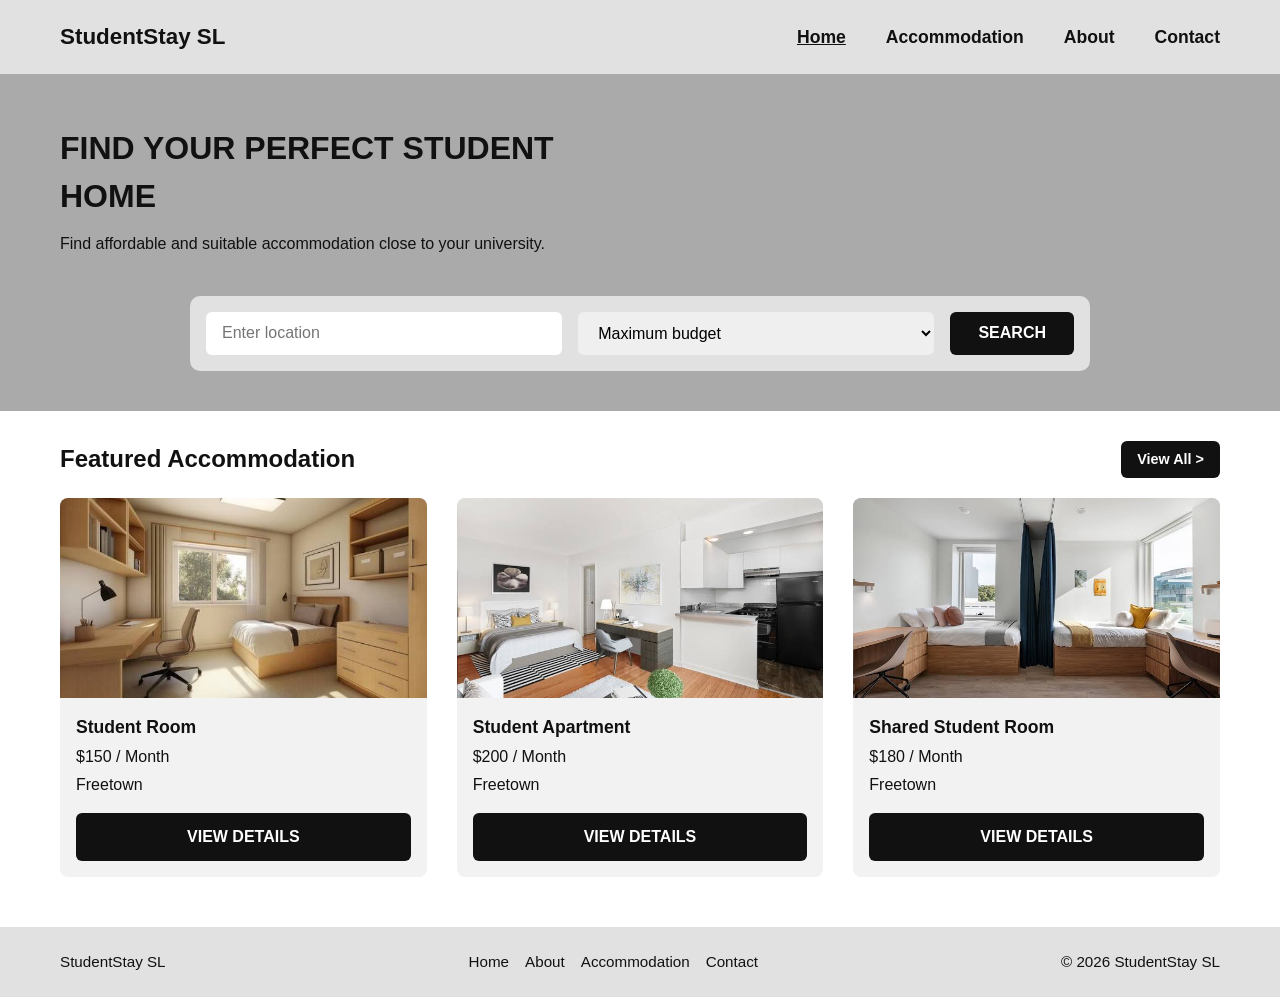
<file: index.html>
<!DOCTYPE html>
<html lang="en">
<head>
  <meta charset="UTF-8">
  <meta name="viewport" content="width=device-width, initial-scale=1.0">
  <title>StudentStay SL | Home</title>
  <link rel="stylesheet" href="css/style.css">
</head>
<body>

  <header class="site-header">
    <a class="logo" href="index.html">StudentStay SL</a>
    <nav class="main-nav">
      <a href="index.html" class="active">Home</a>
      <a href="accommodation.html">Accommodation</a>
      <a href="about.html">About</a>
      <a href="contact.html">Contact</a>
    </nav>
  </header>

  <main>
    <section class="hero">
      <h1>FIND YOUR PERFECT STUDENT HOME</h1>
      <p>Find affordable and suitable accommodation close to your university.</p>

      <form class="search-bar" action="accommodation.html">
        <input type="text" placeholder="Enter location">
        <select>
          <option>Maximum budget</option>
          <option>$100</option>
          <option>$200</option>
          <option>$300</option>
        </select>
        <button type="submit">SEARCH</button>
      </form>
    </section>

    <section class="featured">
      <div class="section-head">
        <h2>Featured Accommodation</h2>
        <a class="btn-small" href="accommodation.html">View All &gt;</a>
      </div>

      <div class="card-grid">
        <article class="card">
          <div class="card-img" style="background-image: url('images/room1.jpg'); background-size: cover; background-position: center;"></div>
          <div class="card-body">
            <h3>Student Room</h3>
            <p>$150 / Month</p>
            <p>Freetown</p>
            <a class="btn" href="details.html">VIEW DETAILS</a>
          </div>
        </article>

        <article class="card">
          <div class="card-img" style="background-image: url('images/room2.jpg'); background-size: cover; background-position: center;"></div>
          <div class="card-body">
            <h3>Student Apartment</h3>
            <p>$200 / Month</p>
            <p>Freetown</p>
            <a class="btn" href="details.html">VIEW DETAILS</a>
          </div>
        </article>

        <article class="card">
          <div class="card-img" style="background-image: url('images/room3.jpg'); background-size: cover; background-position: center;"></div>
          <div class="card-body">
            <h3>Shared Student Room</h3>
            <p>$180 / Month</p>
            <p>Freetown</p>
            <a class="btn" href="details.html">VIEW DETAILS</a>
          </div>
        </article>
      </div>
    </section>
  </main>

  <footer class="site-footer">
    <span>StudentStay SL</span>
    <nav class="footer-nav">
      <a href="index.html">Home</a>
      <a href="about.html">About</a>
      <a href="accommodation.html">Accommodation</a>
      <a href="contact.html">Contact</a>
    </nav>
    <span>© 2026 StudentStay SL</span>
  </footer>

</body>
</html>
</file>
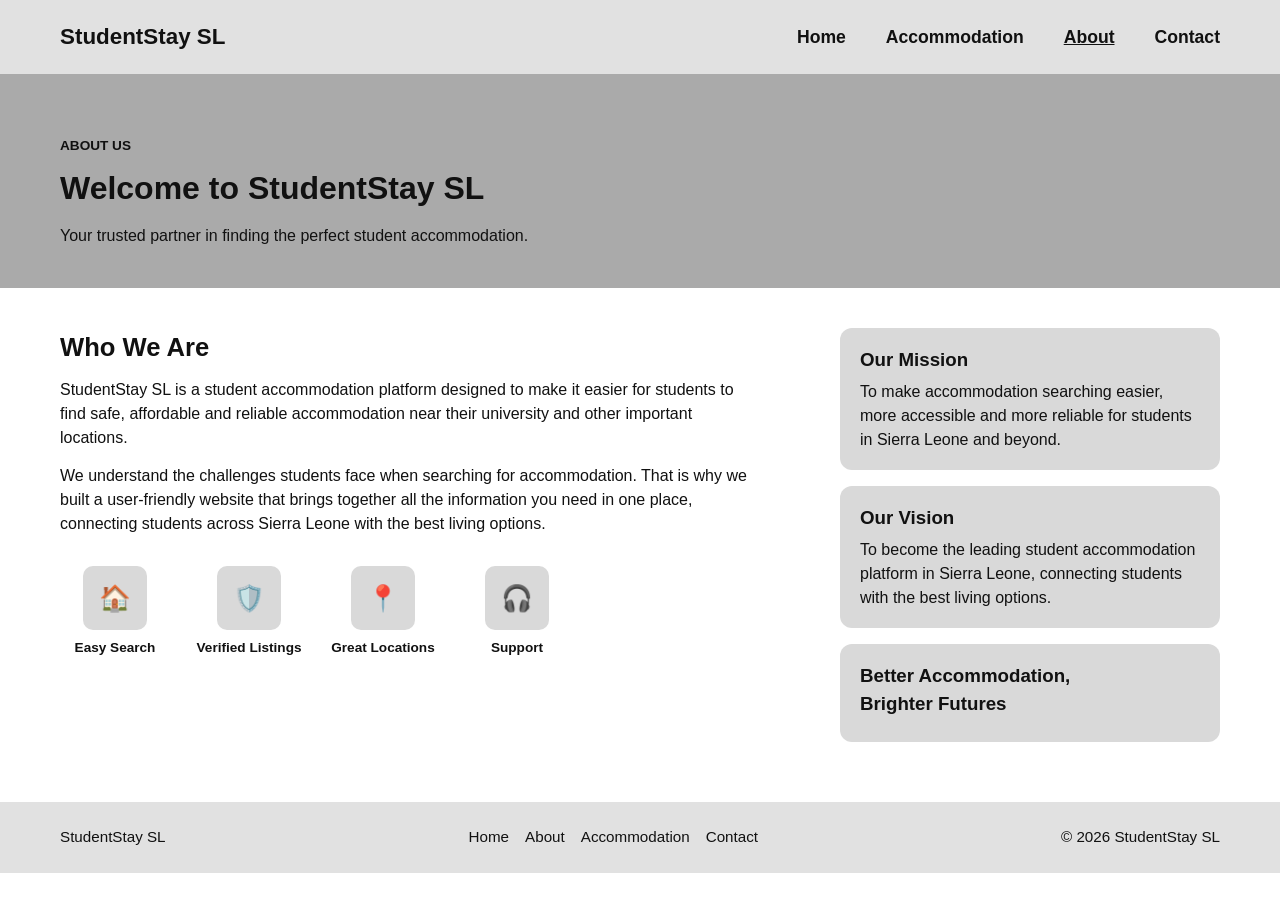
<file: about.html>
<!DOCTYPE html>
<html lang="en">
<head>
  <meta charset="UTF-8">
  <meta name="viewport" content="width=device-width, initial-scale=1.0">
  <title>StudentStay SL | About</title>
  <link rel="stylesheet" href="css/style.css">
</head>
<body>

  <header class="site-header">
    <a class="logo" href="index.html">StudentStay SL</a>
    <nav class="main-nav">
      <a href="index.html">Home</a>
      <a href="accommodation.html">Accommodation</a>
      <a href="about.html" class="active">About</a>
      <a href="contact.html">Contact</a>
    </nav>
  </header>

  <main>
    <section class="hero">
      <p class="eyebrow">ABOUT US</p>
      <h1>Welcome to StudentStay SL</h1>
      <p>Your trusted partner in finding the perfect student accommodation.</p>
    </section>

    <section class="about-layout">

      <div class="about-text">
        <h2>Who We Are</h2>
        <p>StudentStay SL is a student accommodation platform designed to make it easier for students to find safe, affordable and reliable accommodation near their university and other important locations.</p>
        <p>We understand the challenges students face when searching for accommodation. That is why we built a user-friendly website that brings together all the information you need in one place, connecting students across Sierra Leone with the best living options.</p>

        <div class="about-icons">
          <div class="icon-item">
            <div class="icon-box">🏠</div>
            <span>Easy Search</span>
          </div>
          <div class="icon-item">
            <div class="icon-box">🛡️</div>
            <span>Verified Listings</span>
          </div>
          <div class="icon-item">
            <div class="icon-box">📍</div>
            <span>Great Locations</span>
          </div>
          <div class="icon-item">
            <div class="icon-box">🎧</div>
            <span>Support</span>
          </div>
        </div>
      </div>

      <div class="about-side">
        <div class="info-box">
          <h3>Our Mission</h3>
          <p>To make accommodation searching easier, more accessible and more reliable for students in Sierra Leone and beyond.</p>
        </div>
        <div class="info-box">
          <h3>Our Vision</h3>
          <p>To become the leading student accommodation platform in Sierra Leone, connecting students with the best living options.</p>
        </div>
        <div class="info-box">
          <h3>Better Accommodation,<br>Brighter Futures</h3>
        </div>
      </div>

    </section>
  </main>

  <footer class="site-footer">
    <span>StudentStay SL</span>
    <nav class="footer-nav">
      <a href="index.html">Home</a>
      <a href="about.html">About</a>
      <a href="accommodation.html">Accommodation</a>
      <a href="contact.html">Contact</a>
    </nav>
    <span>© 2026 StudentStay SL</span>
  </footer>

</body>
</html>
</file>
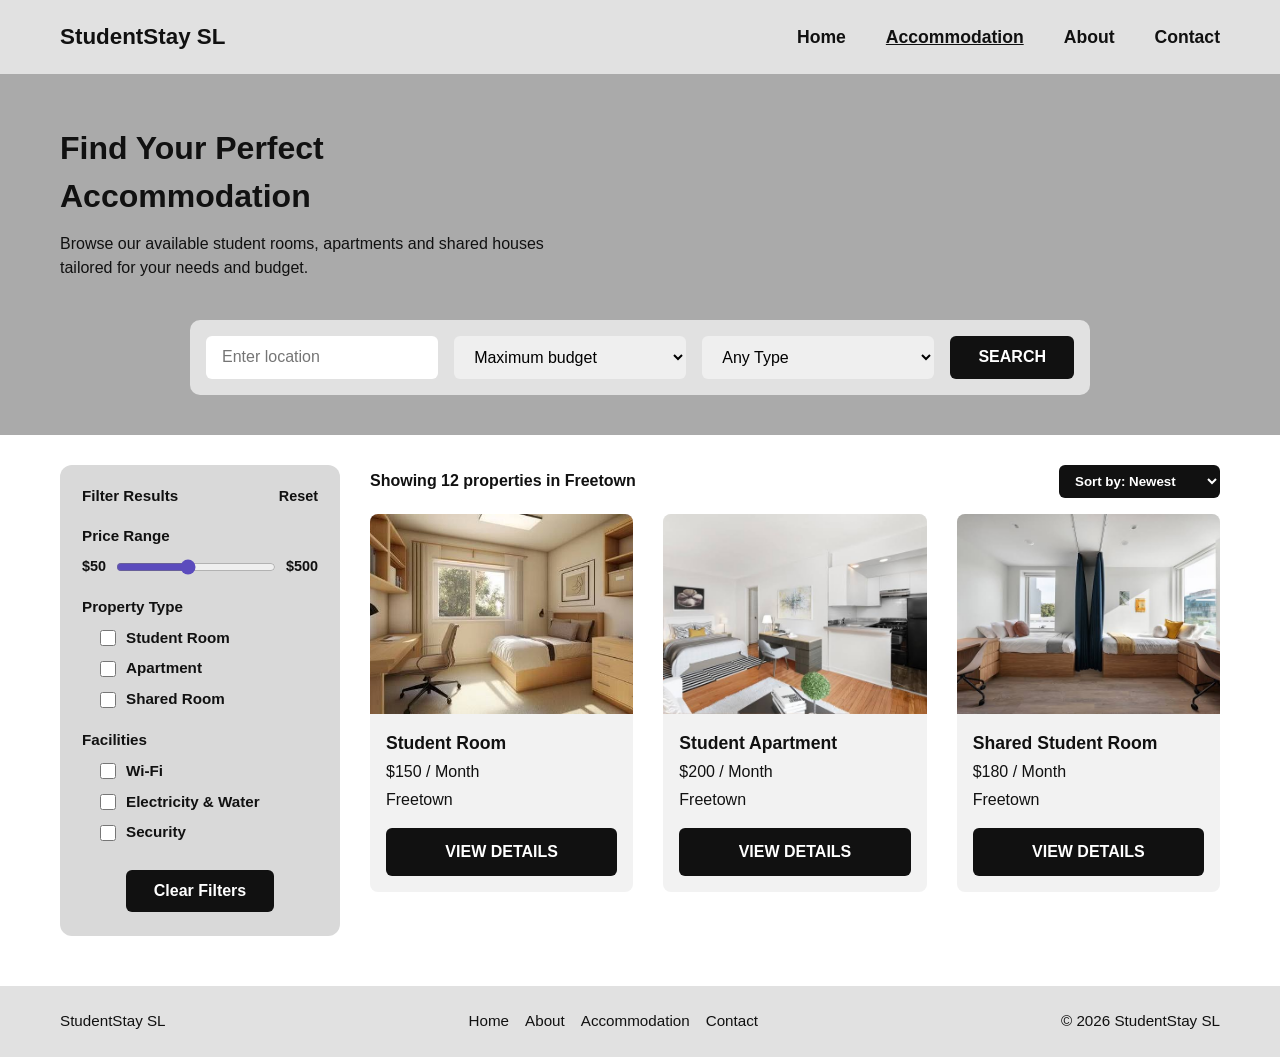
<file: accommodation.html>
<!DOCTYPE html>
<html lang="en">
<head>
  <meta charset="UTF-8">
  <meta name="viewport" content="width=device-width, initial-scale=1.0">
  <title>StudentStay SL | Accommodation</title>
  <link rel="stylesheet" href="css/style.css">
</head>
<body>

  <header class="site-header">
    <a class="logo" href="index.html">StudentStay SL</a>
    <nav class="main-nav">
      <a href="index.html">Home</a>
      <a href="accommodation.html" class="active">Accommodation</a>
      <a href="about.html">About</a>
      <a href="contact.html">Contact</a>
    </nav>
  </header>

  <main>
    <section class="hero">
      <h1>Find Your Perfect Accommodation</h1>
      <p>Browse our available student rooms, apartments and shared houses tailored for your needs and budget.</p>

      <form class="search-bar">
        <input type="text" placeholder="Enter location">
        <select>
          <option>Maximum budget</option>
          <option>$100</option>
          <option>$200</option>
          <option>$300</option>
        </select>
        <select>
          <option>Any Type</option>
          <option>Student Room</option>
          <option>Apartment</option>
          <option>Shared Room</option>
        </select>
        <button type="submit">SEARCH</button>
      </form>
    </section>

    <section class="results-layout">

      <aside class="filters">
        <form>
          <div class="filters-top">
            <h2>Filter Results</h2>
            <button type="reset" class="link-btn">Reset</button>
          </div>

          <h3>Price Range</h3>
          <div class="price-row">
            <span>$50</span>
            <input type="range" min="50" max="500" value="250">
            <span>$500</span>
          </div>

          <h3>Property Type</h3>
          <label><input type="checkbox"> Student Room</label>
          <label><input type="checkbox"> Apartment</label>
          <label><input type="checkbox"> Shared Room</label>

          <h3>Facilities</h3>
          <label><input type="checkbox"> Wi-Fi</label>
          <label><input type="checkbox"> Electricity &amp; Water</label>
          <label><input type="checkbox"> Security</label>

          <button type="reset" class="btn clear-btn">Clear Filters</button>
        </form>
      </aside>

      <div class="results">
        <div class="results-top">
          <p><strong>Showing 12 properties in Freetown</strong></p>
          <select class="sort">
            <option>Sort by: Newest</option>
            <option>Price: Low to High</option>
            <option>Price: High to Low</option>
          </select>
        </div>

        <div class="card-grid">
          <article class="card">
            <div class="card-img" style="background-image: url('images/room1.jpg'); background-size: cover; background-position: center;"></div>
            <div class="card-body">
              <h3>Student Room</h3>
              <p>$150 / Month</p>
              <p>Freetown</p>
              <a class="btn" href="details.html">VIEW DETAILS</a>
            </div>
          </article>

          <article class="card">
            <div class="card-img" style="background-image: url('images/room2.jpg'); background-size: cover; background-position: center;"></div>
            <div class="card-body">
              <h3>Student Apartment</h3>
              <p>$200 / Month</p>
              <p>Freetown</p>
              <a class="btn" href="details.html">VIEW DETAILS</a>
            </div>
          </article>

          <article class="card">
            <div class="card-img" style="background-image: url('images/room3.jpg'); background-size: cover; background-position: center;"></div>
            <div class="card-body">
              <h3>Shared Student Room</h3>
              <p>$180 / Month</p>
              <p>Freetown</p>
              <a class="btn" href="details.html">VIEW DETAILS</a>
            </div>
          </article>
        </div>
      </div>

    </section>
  </main>

  <footer class="site-footer">
    <span>StudentStay SL</span>
    <nav class="footer-nav">
      <a href="index.html">Home</a>
      <a href="about.html">About</a>
      <a href="accommodation.html">Accommodation</a>
      <a href="contact.html">Contact</a>
    </nav>
    <span>© 2026 StudentStay SL</span>
  </footer>

</body>
</html>
</file>
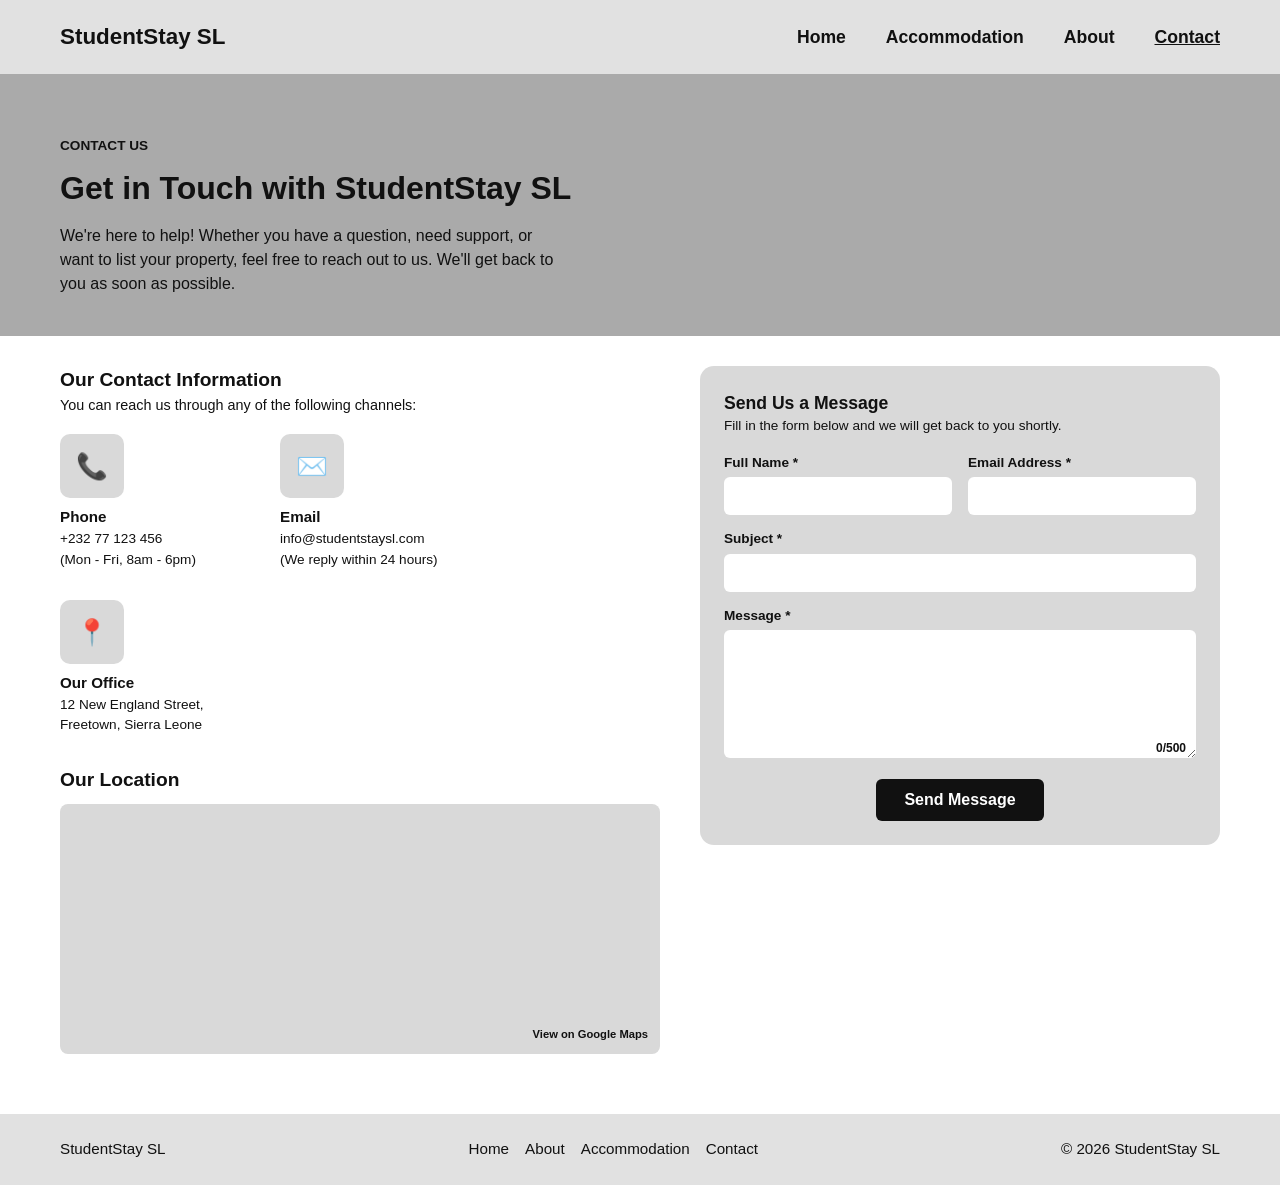
<file: contact.html>
<!DOCTYPE html>
<html lang="en">
<head>
  <meta charset="UTF-8">
  <meta name="viewport" content="width=device-width, initial-scale=1.0">
  <title>StudentStay SL | Contact</title>
  <link rel="stylesheet" href="css/style.css">
</head>
<body>

  <header class="site-header">
    <a class="logo" href="index.html">StudentStay SL</a>
    <nav class="main-nav">
      <a href="index.html">Home</a>
      <a href="accommodation.html">Accommodation</a>
      <a href="about.html">About</a>
      <a href="contact.html" class="active">Contact</a>
    </nav>
  </header>

  <main>
    <section class="hero">
      <p class="eyebrow">CONTACT US</p>
      <h1>Get in Touch with StudentStay SL</h1>
      <p>We're here to help! Whether you have a question, need support, or want to list your property, feel free to reach out to us. We'll get back to you as soon as possible.</p>
    </section>

    <section class="contact-layout">

      <div class="contact-info">
        <h2>Our Contact Information</h2>
        <p>You can reach us through any of the following channels:</p>

        <div class="contact-icons">
          <div class="contact-item">
            <div class="icon-box">📞</div>
            <h3>Phone</h3>
            <p>+232 77 123 456</p>
            <p>(Mon - Fri, 8am - 6pm)</p>
          </div>
          <div class="contact-item">
            <div class="icon-box">✉️</div>
            <h3>Email</h3>
            <p>info@studentstaysl.com</p>
            <p>(We reply within 24 hours)</p>
          </div>
          <div class="contact-item">
            <div class="icon-box">📍</div>
            <h3>Our Office</h3>
            <p>12 New England Street,</p>
            <p>Freetown, Sierra Leone</p>
          </div>
        </div>

        <h2 class="location-title">Our Location</h2>
        <div class="map-big">
          <a class="map-link" href="https://www.google.com/maps" target="_blank">View on Google Maps</a>
        </div>
      </div>

      <div class="contact-form">
        <h2>Send Us a Message</h2>
        <p>Fill in the form below and we will get back to you shortly.</p>

        <form>
          <div class="form-row">
            <div class="field">
              <label for="name">Full Name *</label>
              <input type="text" id="name" required>
            </div>
            <div class="field">
              <label for="email">Email Address *</label>
              <input type="email" id="email" required>
            </div>
          </div>

          <div class="field">
            <label for="subject">Subject *</label>
            <input type="text" id="subject" required>
          </div>

          <div class="field">
            <label for="message">Message *</label>
            <textarea id="message" rows="6" maxlength="500" required></textarea>
            <span class="counter" id="counter">0/500</span>
          </div>

          <button type="submit" class="btn send-btn">Send Message</button>
        </form>
      </div>

    </section>
  </main>

  <footer class="site-footer">
    <span>StudentStay SL</span>
    <nav class="footer-nav">
      <a href="index.html">Home</a>
      <a href="about.html">About</a>
      <a href="accommodation.html">Accommodation</a>
      <a href="contact.html">Contact</a>
    </nav>
    <span>© 2026 StudentStay SL</span>
  </footer>

  <script>
    var box = document.getElementById("message");
    var counter = document.getElementById("counter");
    box.addEventListener("input", function () {
      counter.textContent = box.value.length + "/500";
    });
  </script>

</body>
</html>
</file>
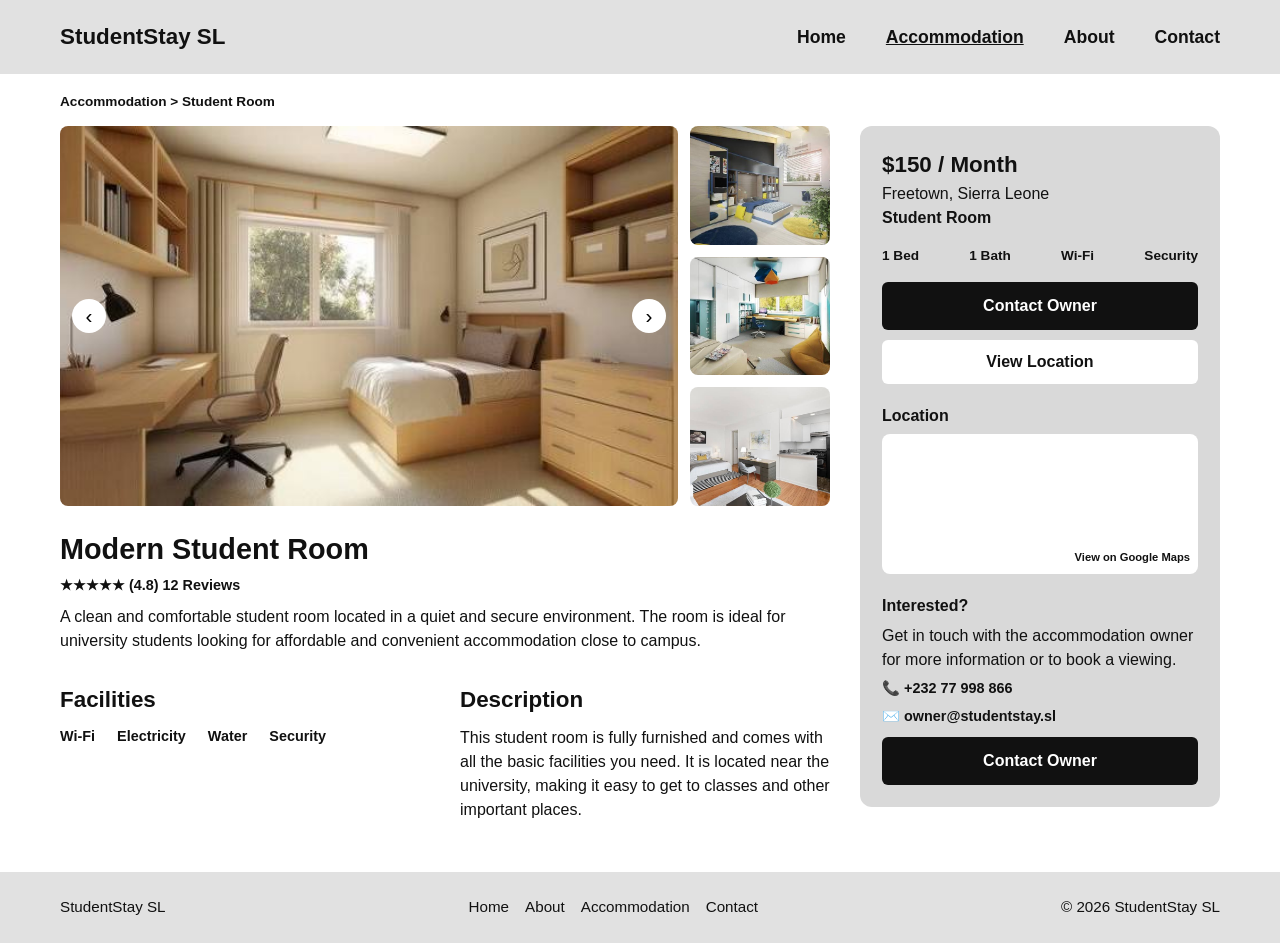
<file: details.html>
<!DOCTYPE html>
<html lang="en">
<head>
  <meta charset="UTF-8">
  <meta name="viewport" content="width=device-width, initial-scale=1.0">
  <title>StudentStay SL | Accommodation Details</title>
  <link rel="stylesheet" href="css/style.css">
</head>
<body>

  <header class="site-header">
    <a class="logo" href="index.html">StudentStay SL</a>
    <nav class="main-nav">
      <a href="index.html">Home</a>
      <a href="accommodation.html" class="active">Accommodation</a>
      <a href="about.html">About</a>
      <a href="contact.html">Contact</a>
    </nav>
  </header>

  <main>
    <p class="breadcrumb"><a href="accommodation.html">Accommodation</a> &gt; Student Room</p>

    <section class="details-layout">

      <div class="details-main">
        <div class="gallery">
          <div class="gallery-main" style="background-image: url('images/room1.jpg'); background-size: cover; background-position: center;">
            <button class="arrow" type="button">&#8249;</button>
            <button class="arrow" type="button">&#8250;</button>
          </div>
          <div class="gallery-thumbs">
            <div class="thumb" style="background-image: url('images/room4.jpg'); background-size: cover; background-position: center;"></div>
            <div class="thumb" style="background-image: url('images/room5.jpg'); background-size: cover; background-position: center;"></div>
            <div class="thumb" style="background-image: url('images/room2.jpg'); background-size: cover; background-position: center;"></div>
          </div>
        </div>

        <div class="room-info">
          <h1>Modern Student Room</h1>
          <p class="rating">★★★★★ (4.8) 12 Reviews</p>
          <p>A clean and comfortable student room located in a quiet and secure environment. The room is ideal for university students looking for affordable and convenient accommodation close to campus.</p>
        </div>

        <div class="facilities-desc">
          <div>
            <h2>Facilities</h2>
            <div class="facility-list">
              <span>Wi-Fi</span>
              <span>Electricity</span>
              <span>Water</span>
              <span>Security</span>
            </div>
          </div>
          <div>
            <h2>Description</h2>
            <p>This student room is fully furnished and comes with all the basic facilities you need. It is located near the university, making it easy to get to classes and other important places.</p>
          </div>
        </div>
      </div>

      <aside class="price-box">
        <p class="price">$150 / Month</p>
        <p>Freetown, Sierra Leone</p>
        <p><strong>Student Room</strong></p>

        <div class="features">
          <span>1 Bed</span>
          <span>1 Bath</span>
          <span>Wi-Fi</span>
          <span>Security</span>
        </div>

        <a class="btn" href="contact.html">Contact Owner</a>
        <a class="btn-white" href="#location">View Location</a>

        <h3 id="location">Location</h3>
        <div class="map-box">
          <a class="map-link" href="https://www.google.com/maps" target="_blank">View on Google Maps</a>
        </div>

        <h3>Interested?</h3>
        <p>Get in touch with the accommodation owner for more information or to book a viewing.</p>
        <p class="contact-line">📞 +232 77 998 866</p>
        <p class="contact-line">✉️ owner@studentstay.sl</p>
        <a class="btn" href="contact.html">Contact Owner</a>
      </aside>

    </section>
  </main>

  <footer class="site-footer">
    <span>StudentStay SL</span>
    <nav class="footer-nav">
      <a href="index.html">Home</a>
      <a href="about.html">About</a>
      <a href="accommodation.html">Accommodation</a>
      <a href="contact.html">Contact</a>
    </nav>
    <span>© 2026 StudentStay SL</span>
  </footer>

</body>
</html>
</file>
<file: css/style.css>
* { box-sizing: border-box; margin: 0; padding: 0; }
body { font-family: Arial, Helvetica, sans-serif; color: #111; background: #fff; line-height: 1.5; }
a { color: inherit; text-decoration: none; }

/* Header */
.site-header { background: #e1e1e1; display: flex; justify-content: space-between; align-items: center; padding: 20px 60px; }
.logo { font-size: 1.4rem; font-weight: bold; }
.main-nav { display: flex; gap: 40px; }
.main-nav a { font-weight: bold; font-size: 1.1rem; }
.main-nav a.active, .main-nav a:hover { text-decoration: underline; }

/* Hero and search */
.hero { background: #aaa; padding: 50px 60px 40px; }
.hero h1 { font-size: 2rem; max-width: 520px; }
.hero p { margin-top: 12px; max-width: 500px; }
.eyebrow { font-size: 0.85rem; font-weight: bold; margin-bottom: 8px; }
.search-bar { background: #e1e1e1; border-radius: 10px; display: flex; gap: 16px; padding: 16px; margin: 40px auto 0; max-width: 900px; }
.search-bar input, .search-bar select { flex: 1; padding: 12px 16px; border: none; border-radius: 6px; font-size: 1rem; min-width: 0; }
.search-bar button, .btn { background: #111; color: #fff; border: none; border-radius: 6px; padding: 12px 28px; font-weight: bold; cursor: pointer; font-size: 1rem; }

/* Featured cards */
.featured { padding: 30px 60px 50px; }
.section-head { display: flex; justify-content: space-between; align-items: center; margin-bottom: 20px; }
.section-head h2 { font-size: 1.5rem; }
.btn-small { background: #111; color: #fff; padding: 8px 16px; border-radius: 6px; font-size: 0.9rem; font-weight: bold; }
.card-grid { display: grid; grid-template-columns: repeat(3, 1fr); gap: 30px; }
.card { background: #f2f2f2; border-radius: 8px; overflow: hidden; }
.card-img { background: #dcdcda; height: 200px; }
.card-body { padding: 16px; }
.card-body h3 { font-size: 1.1rem; }
.card-body p { margin: 4px 0; }
.card .btn { display: block; text-align: center; margin-top: 16px; }

/* Footer */
.site-footer { background: #e1e1e1; display: flex; justify-content: space-between; align-items: center; padding: 24px 60px; font-size: 0.95rem; }
.footer-nav { display: flex; gap: 16px; }

/* ===== Accommodation page ===== */
.results-layout { display: grid; grid-template-columns: 280px 1fr; gap: 30px; padding: 30px 60px 50px; align-items: start; }
.filters { background: #d9d9d9; border-radius: 12px; padding: 20px 22px 24px; }
.filters-top { display: flex; justify-content: space-between; align-items: center; margin-bottom: 14px; }
.filters-top h2 { font-size: 0.95rem; }
.link-btn { background: none; border: none; cursor: pointer; font-size: 0.9rem; font-weight: bold; color: #111; }
.filters h3 { font-size: 0.95rem; margin: 18px 0 8px; }
.price-row { display: flex; align-items: center; gap: 10px; font-weight: bold; font-size: 0.9rem; }
.price-row input[type="range"] { flex: 1; min-width: 0; accent-color: #5b4bbd; }
.filters label { display: flex; align-items: center; gap: 10px; margin: 8px 0 8px 18px; font-size: 0.95rem; font-weight: bold; }
.filters input[type="checkbox"] { width: 16px; height: 16px; }
.clear-btn { display: block; margin: 26px auto 0; }
.results-top { display: flex; justify-content: space-between; align-items: center; margin-bottom: 16px; gap: 10px; }
.sort { background: #111; color: #fff; border: none; border-radius: 6px; padding: 8px 12px; font-weight: bold; }

/* ===== About page ===== */
.about-layout { display: grid; grid-template-columns: 1fr 380px; gap: 50px; padding: 40px 60px 60px; align-items: start; }
.about-text h2 { font-size: 1.6rem; margin-bottom: 12px; }
.about-text p { margin-bottom: 14px; max-width: 700px; }
.about-icons { display: flex; gap: 24px; flex-wrap: wrap; margin-top: 30px; }
.icon-item { text-align: center; font-size: 0.85rem; font-weight: bold; width: 110px; }
.icon-box { width: 64px; height: 64px; background: #d9d9d9; border-radius: 10px; display: flex; align-items: center; justify-content: center; font-size: 1.6rem; margin: 0 auto 8px; }
.about-side { display: flex; flex-direction: column; gap: 16px; }
.info-box { background: #d9d9d9; border-radius: 12px; padding: 18px 20px; }
.info-box h3 { margin-bottom: 6px; }

/* ===== Details page ===== */
.breadcrumb { padding: 18px 60px 0; font-size: 0.85rem; font-weight: bold; }
.details-layout { display: grid; grid-template-columns: 1fr 360px; gap: 30px; padding: 14px 60px 50px; align-items: start; }
.gallery { display: grid; grid-template-columns: 1fr 140px; gap: 12px; }
.gallery-main { background: #aaa; border-radius: 8px; height: 380px; display: flex; align-items: center; justify-content: space-between; padding: 0 12px; }
.arrow { background: #fff; border: none; width: 34px; height: 34px; border-radius: 50%; cursor: pointer; font-size: 1.3rem; line-height: 1; }
.gallery-thumbs { display: grid; grid-template-rows: repeat(3, 1fr); gap: 12px; }
.thumb { background: #d9d9d9; border-radius: 8px; }
.room-info { margin-top: 22px; }
.room-info h1 { font-size: 1.8rem; }
.rating { font-size: 0.9rem; font-weight: bold; margin: 4px 0 8px; }
.facilities-desc { display: grid; grid-template-columns: 1fr 1fr; gap: 30px; margin-top: 30px; }
.facilities-desc h2 { font-size: 1.4rem; margin-bottom: 10px; }
.facility-list { display: flex; gap: 22px; flex-wrap: wrap; font-size: 0.9rem; font-weight: bold; }
.price-box { background: #d9d9d9; border-radius: 12px; padding: 22px; }
.price-box .price { font-size: 1.4rem; font-weight: bold; }
.price-box h3 { margin: 20px 0 6px; font-size: 1rem; }
.features { display: flex; justify-content: space-between; margin: 16px 0; font-weight: bold; font-size: 0.85rem; }
.price-box .btn { display: block; text-align: center; margin-top: 10px; }
.btn-white { display: block; text-align: center; background: #fff; color: #111; border-radius: 6px; padding: 10px; font-weight: bold; margin-top: 10px; }
.map-box { background: #fff; border-radius: 8px; height: 140px; position: relative; }
.map-link { position: absolute; right: 8px; bottom: 8px; font-size: 0.7rem; font-weight: bold; }
.contact-line { font-weight: bold; font-size: 0.9rem; margin: 6px 0; }

/* ===== Contact page ===== */
.contact-layout { display: grid; grid-template-columns: 1fr 520px; gap: 40px; padding: 30px 60px 60px; align-items: start; }
.contact-info h2 { font-size: 1.2rem; }
.contact-info > p { font-size: 0.9rem; margin-bottom: 18px; }
.contact-icons { display: flex; gap: 30px; flex-wrap: wrap; }
.contact-item { width: 190px; font-size: 0.85rem; }
.contact-item .icon-box { margin: 0 0 8px; }
.contact-item h3 { font-size: 0.95rem; }
.location-title { margin: 30px 0 10px; font-size: 1.4rem; }
.map-big { background: #d9d9d9; border-radius: 8px; height: 250px; position: relative; max-width: 640px; }
.map-big .map-link { right: 12px; bottom: 12px; }
.contact-form { background: #d9d9d9; border-radius: 14px; padding: 24px; }
.contact-form h2 { font-size: 1.1rem; }
.contact-form > p { font-size: 0.85rem; margin-bottom: 16px; }
.form-row { display: grid; grid-template-columns: 1fr 1fr; gap: 16px; }
.field { margin-bottom: 14px; position: relative; }
.field label { display: block; font-size: 0.85rem; font-weight: bold; margin-bottom: 4px; }
.field input, .field textarea { width: 100%; padding: 10px 12px; border: none; border-radius: 6px; font-size: 1rem; font-family: inherit; background: #fff; }
.field textarea { resize: vertical; }
.counter { position: absolute; right: 10px; bottom: 8px; font-size: 0.75rem; font-weight: bold; }
.send-btn { display: block; margin: 10px auto 0; }

/* Tablet */
@media (max-width: 900px) {
  .card-grid { grid-template-columns: repeat(2, 1fr); }
  .results-layout { grid-template-columns: 1fr; padding: 20px; }
  .about-layout { grid-template-columns: 1fr; padding: 30px 20px; gap: 30px; }
  .details-layout { grid-template-columns: 1fr; padding: 14px 20px 40px; }
  .breadcrumb { padding: 18px 20px 0; }
  .gallery-main { height: 280px; }
  .contact-layout { grid-template-columns: 1fr; padding: 30px 20px; }
  .search-bar { flex-wrap: wrap; }
}

/* Mobile */
@media (max-width: 600px) {
  .site-header { padding: 16px 20px; flex-direction: column; gap: 12px; }
  .main-nav { gap: 16px; flex-wrap: wrap; justify-content: center; }
  .hero, .featured { padding-left: 20px; padding-right: 20px; }
  .search-bar { flex-direction: column; }
  .card-grid { grid-template-columns: 1fr; }
  .results-top { flex-direction: column; align-items: flex-start; }
  .about-icons { justify-content: center; }
  .gallery { grid-template-columns: 1fr; }
  .gallery-main { height: 220px; }
  .gallery-thumbs { grid-template-columns: repeat(3, 1fr); grid-template-rows: none; height: 70px; }
  .facilities-desc { grid-template-columns: 1fr; }
  .form-row { grid-template-columns: 1fr; }
  .contact-icons { flex-direction: column; gap: 18px; }
  .map-big { height: 200px; }
  .site-footer { flex-direction: column; gap: 10px; padding: 20px; }
  .footer-nav { flex-wrap: wrap; justify-content: center; }
}
</file>
